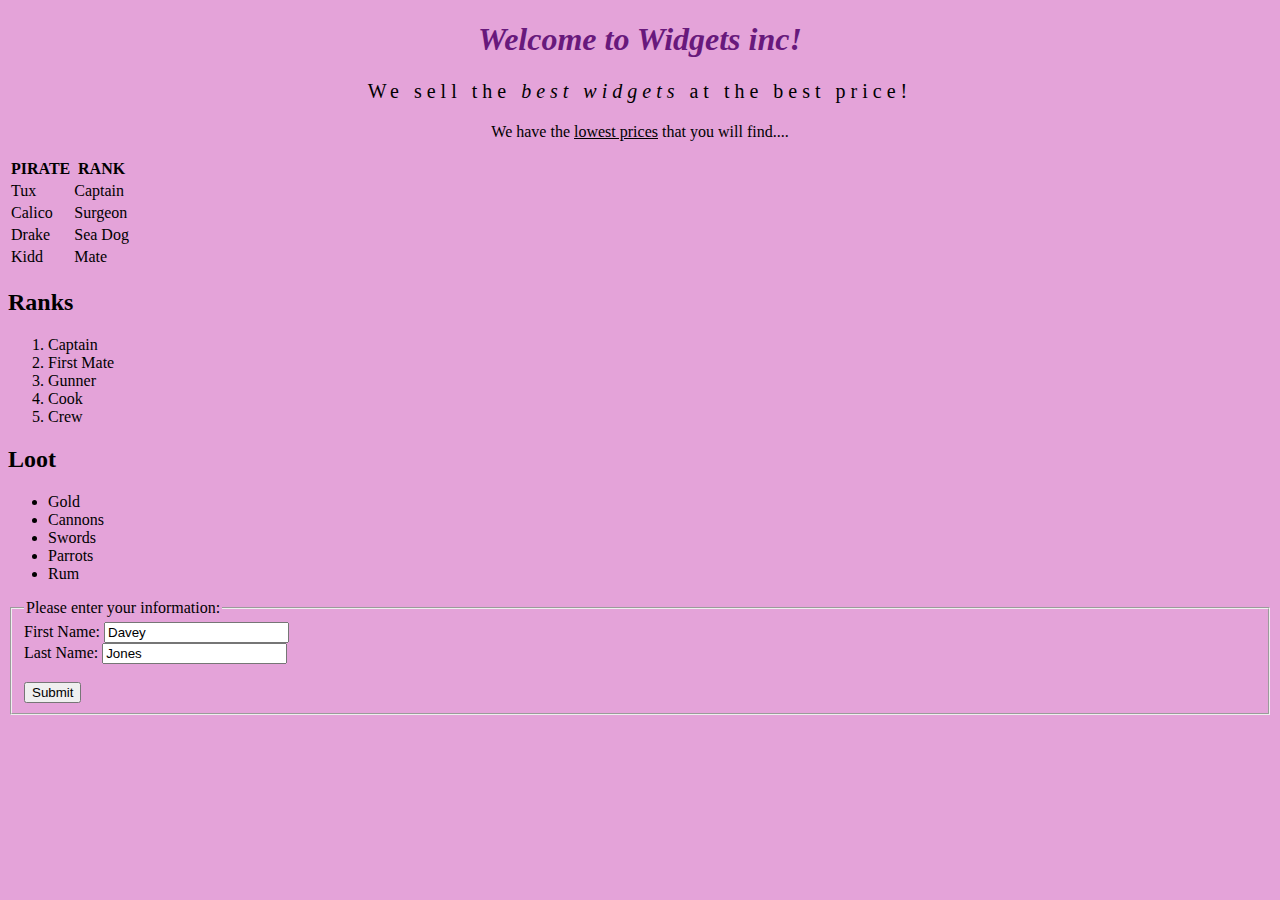
<file: index.html>
<!DOCTYPE html>
<html>
        <head>
            <title>Julie</title>
            <link rel="stylesheet" type="text/css" href="styles.css">

        </head> 

        <body>
            <center>
                <!-- THIS IS A COMMENT -->
                <h1 id="welcome-tagline">Welcome to Widgets inc!</h1>
                <p class="intro-text">We sell the <i>best widgets</i> at the best price!</p>
                <p>We have the <u>lowest prices</u> that you will find....</p>
            </center>

            <table>
                <tr> <th>PIRATE</th> <th>RANK</th> </tr>
                <tr> <td>Tux</td> <td>Captain</td> </tr>
                <tr> <td>Calico</td> <td>Surgeon</td> </tr>
                <tr> <td>Drake</td> <td>Sea Dog</td> </tr>
                <tr> <td>Kidd</td> <td>Mate</td> </tr>
            </table>

            <h2>Ranks</h2>
            <ol>
                <li>Captain</li>
                <li>First Mate</li>
                <li>Gunner</li>
                <li>Cook</li>
                <li>Crew</li>
            </ol>

            <h2>Loot</h2>
            <ul>
                <li>Gold</li>
                <li>Cannons</li>
                <li>Swords</li>
                <li>Parrots</li>
                <li>Rum</li>
            </ul>

            <form>
                <fieldset>
                     <legend>Please enter your information:</legend>
                    First Name: <input type="text" name="firstName" value="Davey"><br>
                    Last Name: <input type="text" name="lastName" value="Jones"><br>

                    <br>

                    <input type="submit" value="Submit">
                </fieldset>
            </form>

        </body>   
</html>
</file>
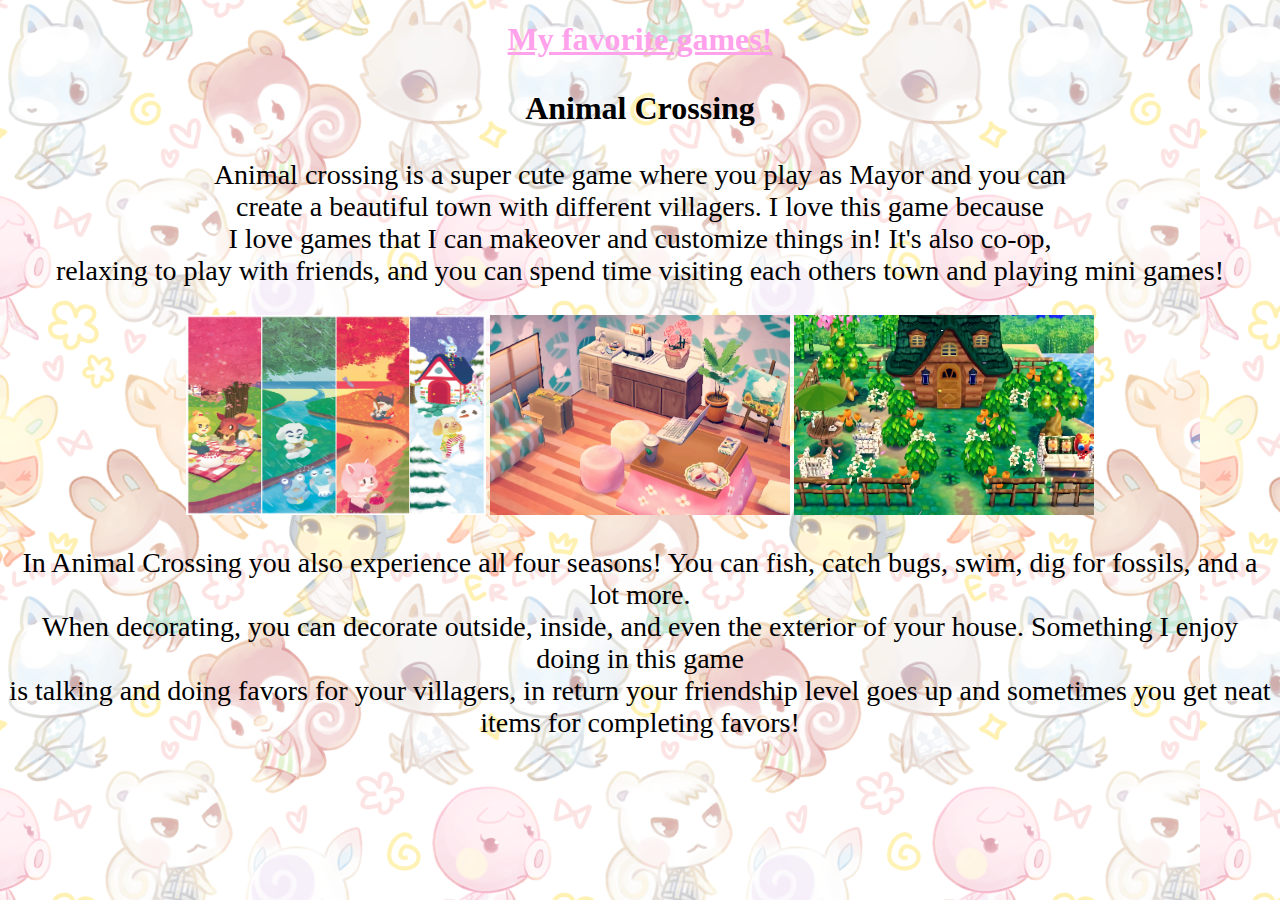
<file: animalcrossing.html>
<!DOCTYPE html>
<html>
        

    <head>
        <title>Animal Crossing</title>
        <link rel="stylesheet" type="text/css" href="decoac.css">
    </head>

    <body>

                       
        <center>
            <h1><a href="TESTING.html">My favorite games!</a></h1>
            <h3>Animal Crossing</h3>

            <p>Animal crossing is a super cute game where you play as Mayor and you can<br>
                create a beautiful town with different villagers. I love this game because<br>
                I love games that I can makeover and customize things in! It's also co-op,<br>
                relaxing to play with friends, and you can spend time visiting each others town 
                and playing mini games!</p>

                <div class="acnlpic">
                    <img src="acseasons.png" width="300" height="200"/>
                    <img src="achouse.png" width="300" height="200"/>
                    <img src="acoutside.png" width="300" height="200"/>
                </div>

            <p> In Animal Crossing you also experience all four seasons! You can fish, catch bugs, swim, dig for fossils, and a lot more. <br> 
                When decorating, you can decorate outside, inside, and even the exterior of your house. Something I enjoy doing in this game <br>
                is talking and doing favors for your villagers, in return your friendship level goes up and sometimes you get neat items for
                completing favors!</p>
</file>
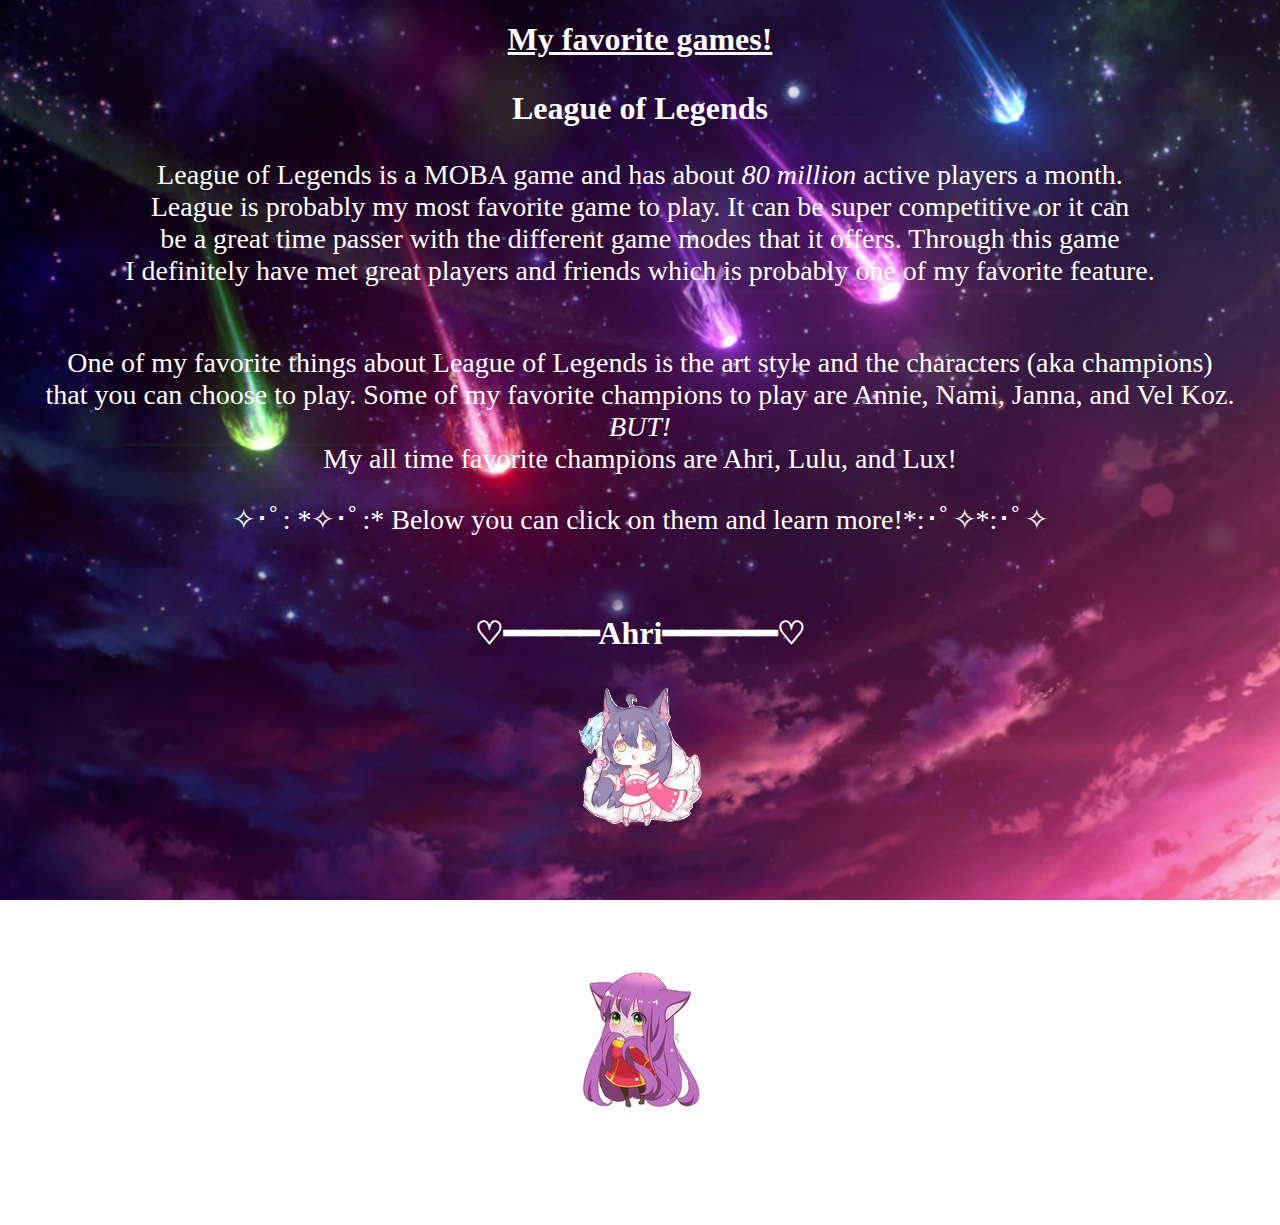
<file: league.html>
<!DOCTYPE html>
<html>
    
       
    <head>
        <title>League of Legends</title>
        <link rel="stylesheet" type="text/css" href="deco2lol.css">
    </head>
    

    <body>

        <center>
            <h1 class="a:link"><a href="TESTING.html">My favorite games!</a></h1>
            <h3>League of Legends</h3>
            <p> League of Legends is a MOBA game and has about <i>80 million</i> active players a month. <br>
                League is probably my most favorite game to play. It can be super competitive or it can <br>
                be a great time passer with the different game modes that it offers. Through this game <br>
                I definitely have met
                great players and friends which is probably one of my favorite 
                feature.
                <br>
                <br>
            <p>One of my favorite things about League of Legends is the art style and the characters (aka champions) <br>
                that you can choose to play. Some of my favorite champions to play are Annie, Nami, Janna, and Vel Koz. <br>
                <i>BUT!</i><br> My all time favorite champions are Ahri, Lulu, and Lux! </p>
            <p>✧･ﾟ: *✧･ﾟ:* Below you can click on them and learn more!*:･ﾟ✧*:･ﾟ✧</p>
            <br>
            <h3>♡━━━━━Ahri━━━━━━♡</h3>
         
            <a href="https://na.leagueoflegends.com/en/game-info/champions/Ahri/" target="_blank"><div class="ahri" ></div></a>

            <br>
            <br>
            <h3>♡━━━━━Lulu━━━━━♡</h3>
           
            <a href=" https://na.leagueoflegends.com/en/game-info/champions/lulu/" target="_blank"><div class="lulu" ></div></a>
            <br>
            <br>
            <br>
            <br>
            <br>
            <br>
    </div>
</file>
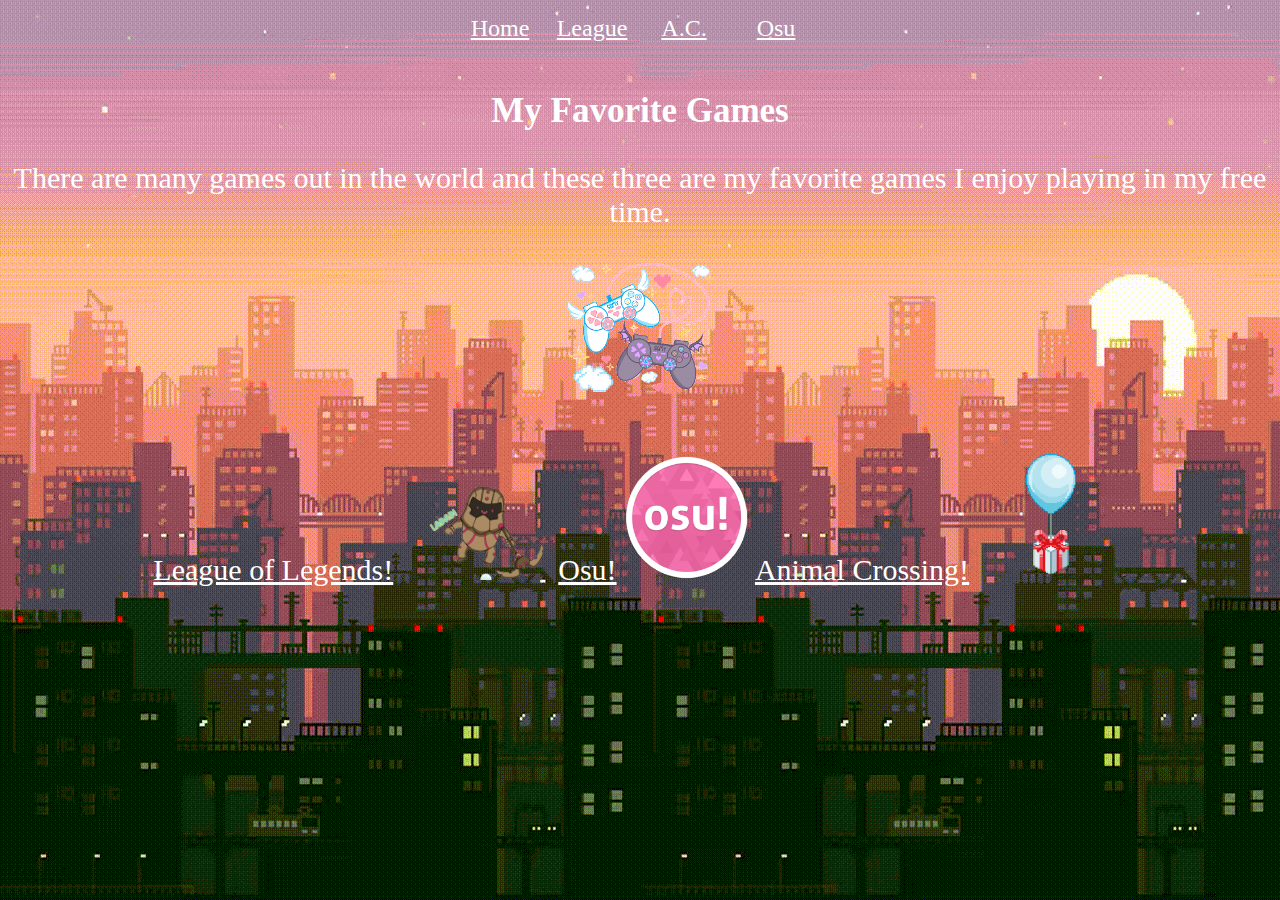
<file: TESTING.html>
<!DOCTYPE html>
<html>
    <head>
        <title>My Favorite Games!</title>
        <link rel="stylesheet" type="text/css" href="deco.css">

    </head>
        

    <body>
        <div class="nav">
            <ul>
                <li><a href="TESTING.html">Home</a></li>
                <li><a href="league.html">League</a></li>
                <li><a href="animalcrossing.html">A.C.</a></li>
                <li><a href="osu.html">Osu</a></li>
            </ul>
        </div>
        <center>
                
                
            <h1>My Favorite Games</h1>
            <p>There are many games out in the world and these three are my favorite games
                I enjoy playing in my free time.</p>
                <img src="game.png" alt="game" style="width:150px;height:150;">
                
        
        </center>

        <center>
        
            <div class="gamelinks"></div>
                <p class="a:link" class="a:hover" class="league-text"><a href="league.html">League of Legends!</a>
                <img src="cute.gif" alt="LOL" style="width:150px;height:150;" style="float:right">
                <a class="color" href="osu.html">Osu!</a>
                <img src="osulogo.png" alt="Osu" style="width:125px;height:125;" style="float:left">
                <a href="animalcrossing.html">Animal Crossing!</a>
                <img src="acnl2.gif" alt="acnl" style="width:150px;height:150;" style="float:right"></p>
            </div>

        </center>
                


    </body>

            
            
</html>
</file>
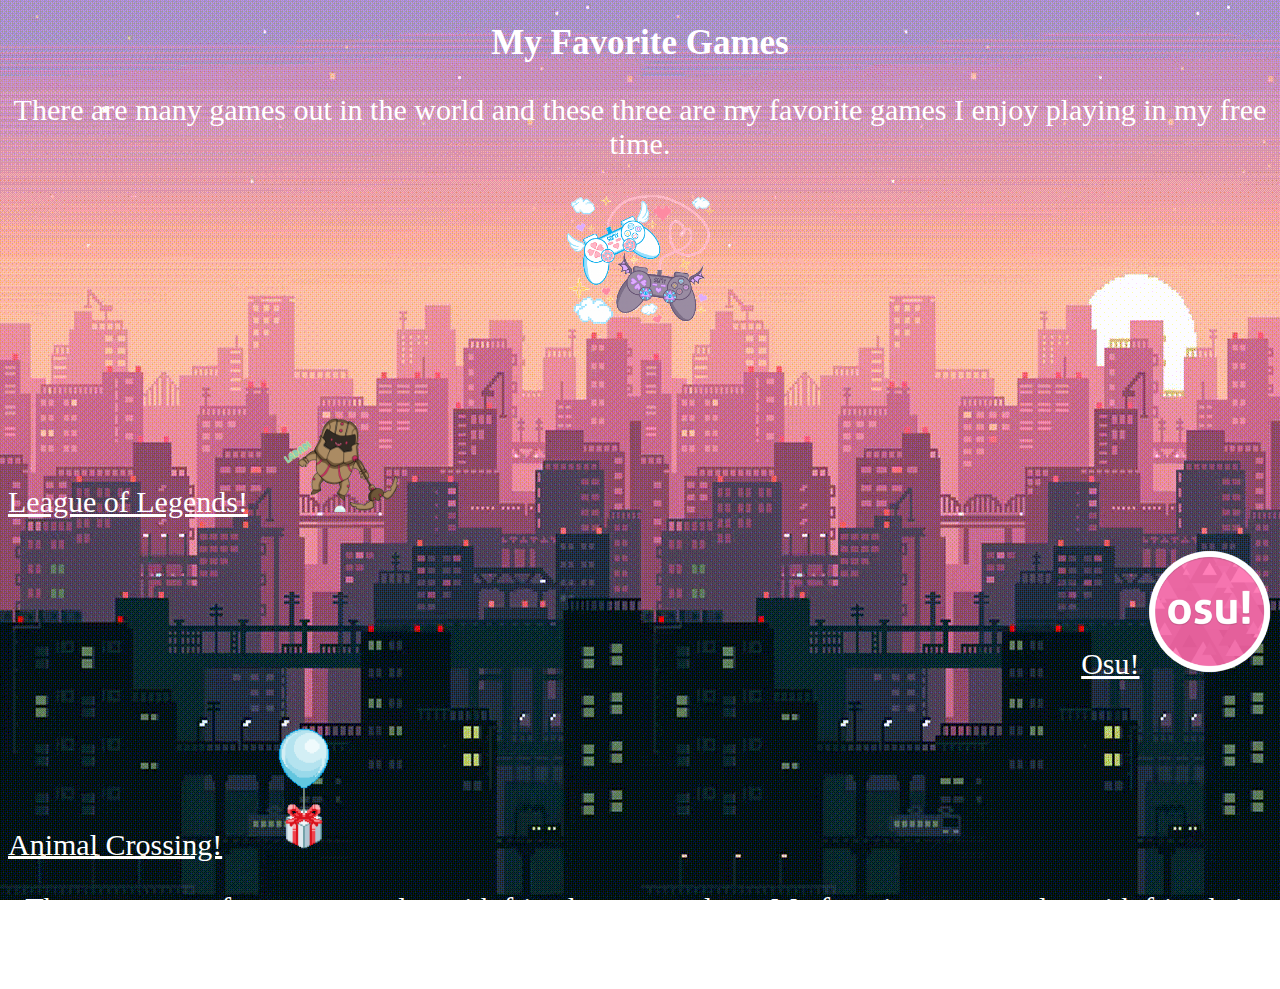
<file: website.html>
<!DOCTYPE html>
<html>
    <head>
        <title>My Favorite Games!</title>
        <link rel="stylesheet" type="text/css" href="deco.css">

    </head>
        

    <body>
        <center>
                
                
            <h1>My Favorite Games</h1>
            <p>There are many games out in the world and these three are my favorite games
                I enjoy playing in my free time.</p>
                <img src="game.png" alt="game" style="width:150px;height:150;">
                
        
        </center>
        
            <div style="text-align:left"><p class="a:link" class="a:hover" class="league-text"><a href="league.html">League of Legends!</a>
                <img src="cute.gif" alt="LOL" style="width:150px;height:150;" style="float:right"></p>
                
          
             <div style="text-align:right"><p><a class="color" href="osu.html">Osu!</a>
                <img src="osulogo.png" alt="Osu" style="width:125px;height:125;" style="float:left"></p></div>
              
          
            <div style="text-align:left"><p><a href="animalcrossing.html">Animal Crossing!</a>
                <img src="acnl2.gif" alt="acnl" style="width:150px;height:150;" style="float:right"></p></div>
                
        
        <center>
            <p>These are super fun games to play with friends or even alone. My favorite
            game to play with friends is League of Legends! In general these games are full of fun
            and excitement.</p>
        </center>


    </body>

            
            
</html>
</file>
<file: styles.css>
body {
    background-color: rgb(228, 163, 217);
}

h1{
    color: rgb(104, 25, 124);
}

.intro-text{
    font-size: 20px;
    letter-spacing: 5px;
}

#welcome-tagline{
    color:rgb(104, 25, 124);
    font-style:italic; 
}
</file>
<file: decoac.css>
a{
    color:rgb(255, 161, 235)
}

a span{
    color:white
}



body {
    background-image: url("acnlbkgd.png");
    background-color: rgb(161, 216, 195);
    background-attachment: fixed;
}

h1 {
    color: rgb(255, 255, 255);
    font-family: 'Gabriola';
}


p {
    color: black;
    font-family: 'Gabriola';
    font-size: 28px;

}

h3 {
    font-family: "Gabriola";
    font-size: 32px;
}


.acnlpic {
    width: 1000px;
    margin: 0 auto 0 auto;
    display: inline-block;
}

.gamelinks {
    display: inline-block;
    
    
}
</file>
<file: deco2lol.css>
a{ 
    color:white
}

a span{
    color:white
}





body {
    background-image: url("lolbkgd.png");
    background-attachment: fixed;


}
h1 {
    color: rgb(255, 255, 255);
    font-family: 'Gabriola';
}


p {
    color: rgb(255, 255, 255);
    font-family: 'Gabriola';
    font-size: 28px;

}

h3 {
    font-family: "Gabriola";
    font-size: 32px;
    color: white;

}

.ahri {
    height:147px;
    width:130px;
    background: url("ahriii.png");
    margin:auto;
  }

.ahri:hover {
    cursor:pointer; 
    background:url("ahriri.gif");

}

.lulu {
    height:140px;
    width:140px;
    background: url("luluuu.png");
    margin:auto;
  }

.lulu:hover {
    cursor:pointer; 
    background:url("lulu.gif");

}
</file>
<file: deco.css>
a {
    color: white
}
a span{
    color: white
}
body {
    background-image: url("orig.gif");
    background-attachment: fixed;
 }

h1{
    color: rgb(255, 255, 255);
    font-family: 'Gabriola';
    font-size: 35px;
}


.league-text{
    font-size: 30px;
}

p{
    color: rgb(255, 255, 255);
    font-family: 'Gabriola';
    font-size: 30px;

}

color {
    color: white;
}

div.fixed {
    position: fixed;
    left: 80px;
}

a:hover {
    color: hotpink;
}

a:link{
    color: white;

}




  .nav ul {
    list-style: none;
    background-image: "orig.gif";
    text-align: center;
    padding: 0;
    margin: 0;
  }

  .nav li {
    font-family: Gabriola;
    font-size: 1.5em;
    line-height: 30px;
    height: 40px;
    border-bottom: 1px solid rgb(240, 175, 202);
  }

  nav a {
    text-decoration: none;
    color: rgb(240, 175, 202);
  }

  nav a:hover {
    background-color: rgb(255, 255, 255);
    transition: .3s background-color;
  }

 
  a.active {
    background-color: #fff;
    color: rgb(228, 138, 255);
  }

  .nav li {
    width: 85px;
    border-bottom: none;
    height: 40px;
    line-height: 40px;
    font-size: 1.0 em;
  }

  .nav li {
    display: inline-block;
    margin-right: -4px;
  }

  .nav li {
    float: left;
  }

  .nav ul {
    overflow: auto;
    width: 372px;
    margin: 0 auto;
  }


  .nav li {
    width: 100px;
    border-bottom: none;
    height: 60px;
    line-height: 40px;
    display: inline-block;
    margin-left: -4px;
  }
</file>
